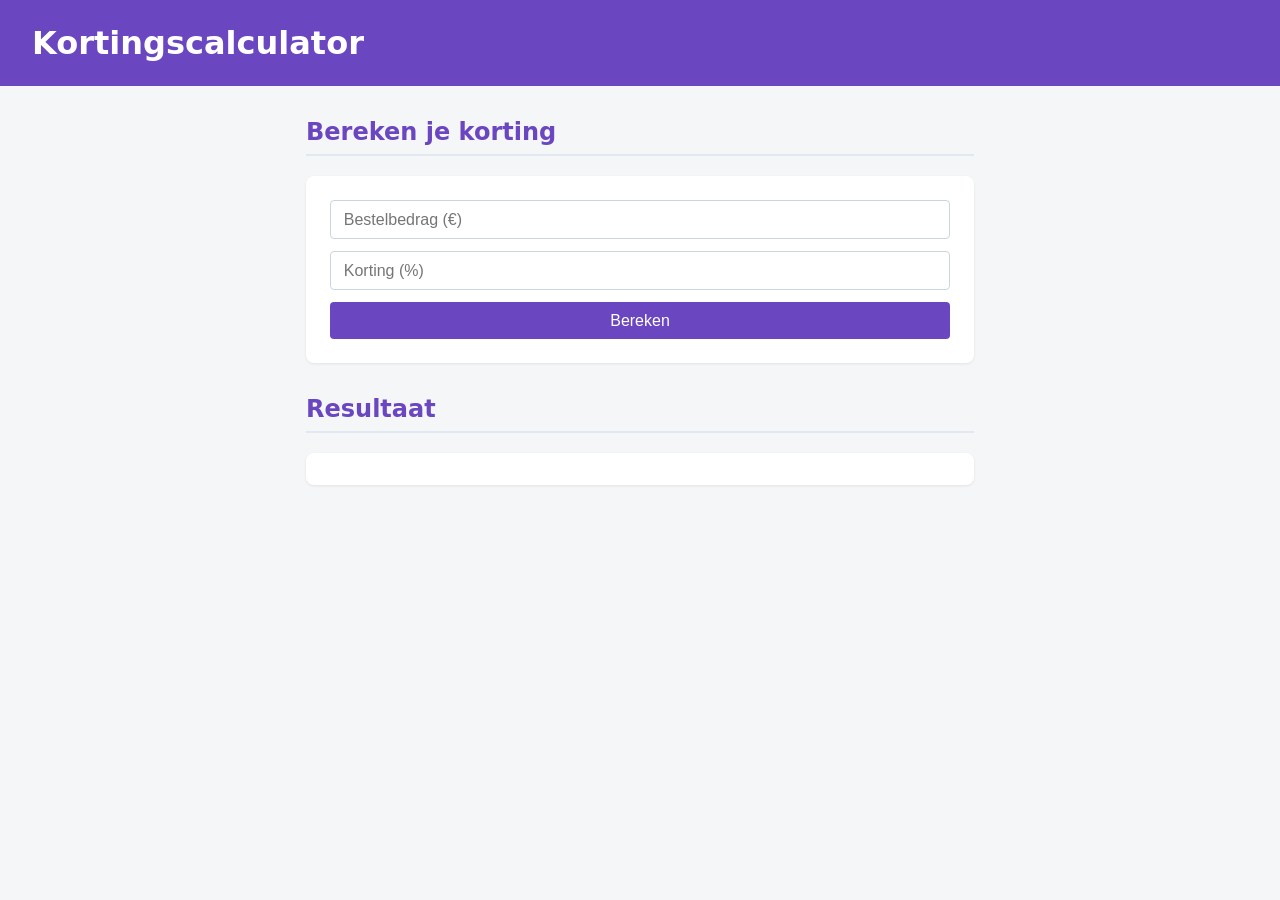
<file: week-02-herhaling/eindopdracht/index.html>
<!DOCTYPE html>
<html lang="nl">
<head>
  <meta charset="UTF-8">
  <meta name="viewport" content="width=device-width, initial-scale=1.0">
  <title>Kortingscalculator</title>
  <link rel="stylesheet" href="style.css">
</head>
<body>
  <header>
    <h1>Kortingscalculator</h1>
  </header>
  <main>
    <section class="form">
      <h2>Bereken je korting</h2>
      <form id="discount-form">
        <input type="number" id="amount" placeholder="Bestelbedrag (€)">
        <input type="number" id="discount" placeholder="Korting (%)">
        <button type="submit">Bereken</button>
      </form>
    </section>
    <section>
      <h2>Resultaat</h2>
      <p id="result"></p>
    </section>
  </main>
  <script src="script.js"></script>
</body>
</html>
</file>
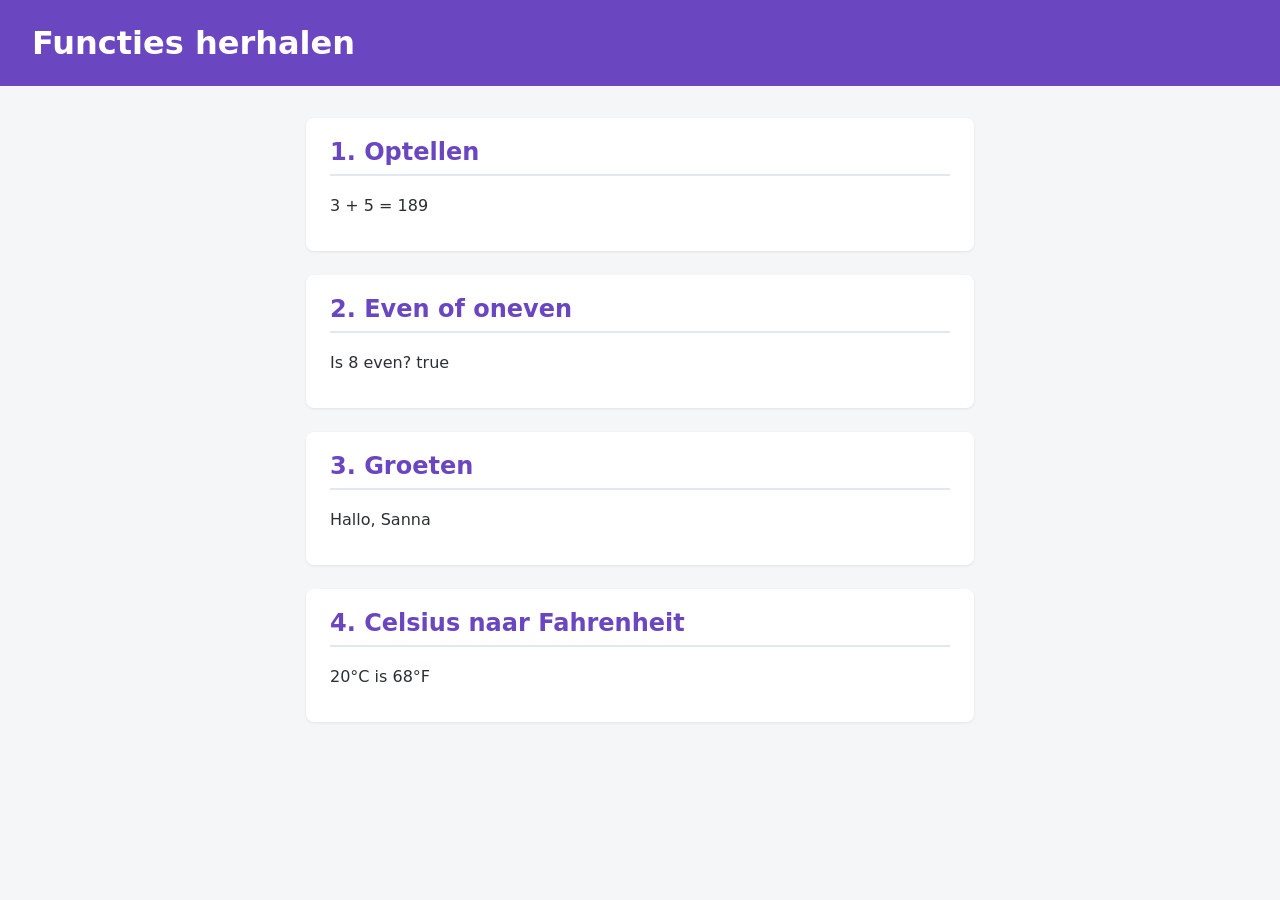
<file: week-02-herhaling/oefening-1/index.html>
<!DOCTYPE html>
<html lang="nl">
<head>
  <meta charset="UTF-8">
  <meta name="viewport" content="width=device-width, initial-scale=1.0">
  <title>Week 2 — Oefening 1: Functies</title>
  <link rel="stylesheet" href="style.css">
</head>
<body>

  <header>
    <h1>Functies herhalen</h1>
  </header>

  <main>

    <section>
      <h2>1. Optellen</h2>
      <p id="result-optellen"></p>
    </section>

    <section>
      <h2>2. Even of oneven</h2>
      <p id="result-even"></p>
    </section>

    <section>
      <h2>3. Groeten</h2>
      <p id="result-groet"></p>
    </section>

    <section>
      <h2>4. Celsius naar Fahrenheit</h2>
      <p id="result-temp"></p>
    </section>

  </main>

  <script src="script.js"></script>
</body>
</html>
</file>
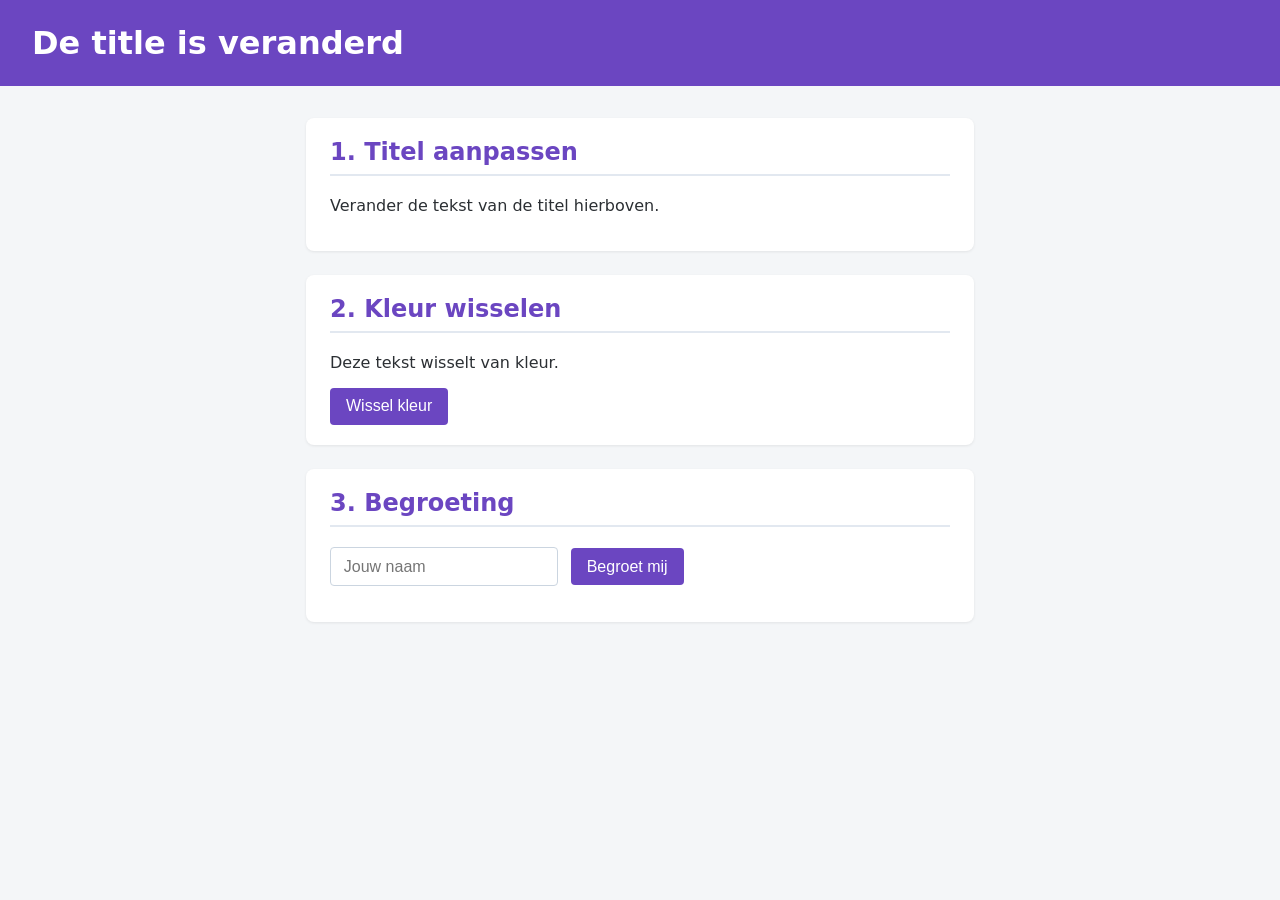
<file: week-02-herhaling/oefening-2/index.html>
<!DOCTYPE html>
<html lang="nl">
<head>
  <meta charset="UTF-8">
  <meta name="viewport" content="width=device-width, initial-scale=1.0">
  <title>Week 2 — Oefening 2: DOM-manipulatie</title>
  <link rel="stylesheet" href="style.css">
</head>
<body>

  <header>
    <h1 id="title">Basis DOM-manipulatie</h1>
  </header>

  <main>

    <section>
      <h2>1. Titel aanpassen</h2>
      <p>Verander de tekst van de titel hierboven.</p>
    </section>

    <section>
      <h2>2. Kleur wisselen</h2>
      <p id="message">Deze tekst wisselt van kleur.</p>
      <button id="toggle-btn">Wissel kleur</button>
    </section>

    <section>
      <h2>3. Begroeting</h2>
      <input type="text" id="name-input" placeholder="Jouw naam">
      <button id="greet-btn">Begroet mij</button>
      <p id="greeting"></p>
    </section>

  </main>

  <script src="script.js"></script>
</body>
</html>
</file>
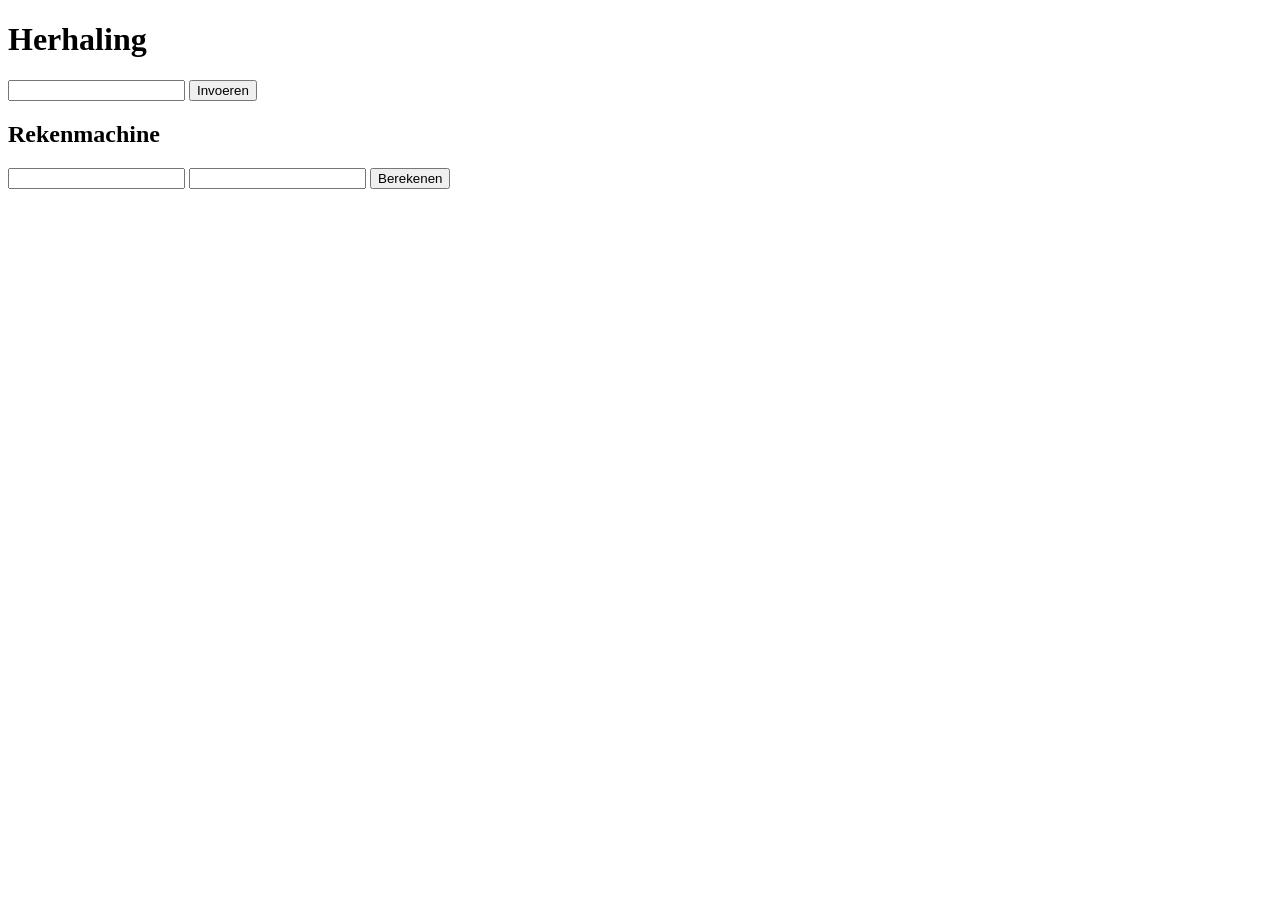
<file: week-02-herhaling/recap/index.html>
<!DOCTYPE html>
<html lang="en">
<head>
  <meta charset="UTF-8">
  <meta name="viewport" content="width=device-width, initial-scale=1.0">
  <title>Document</title>
</head>
<body>
  
  <h1>Herhaling</h1>

  <input type="text" id="input">
  <button id="btn">Invoeren</button>
  <p id="output"></p>


  <h2>Rekenmachine</h2>
  <input type="number" id="input1">
  <input type="number" id="input2">
  <button id="btnCalc">Berekenen</button>
  <p id="outputCalc"></p>


  <script src="script.js"></script>
</body>
</html>
</file>
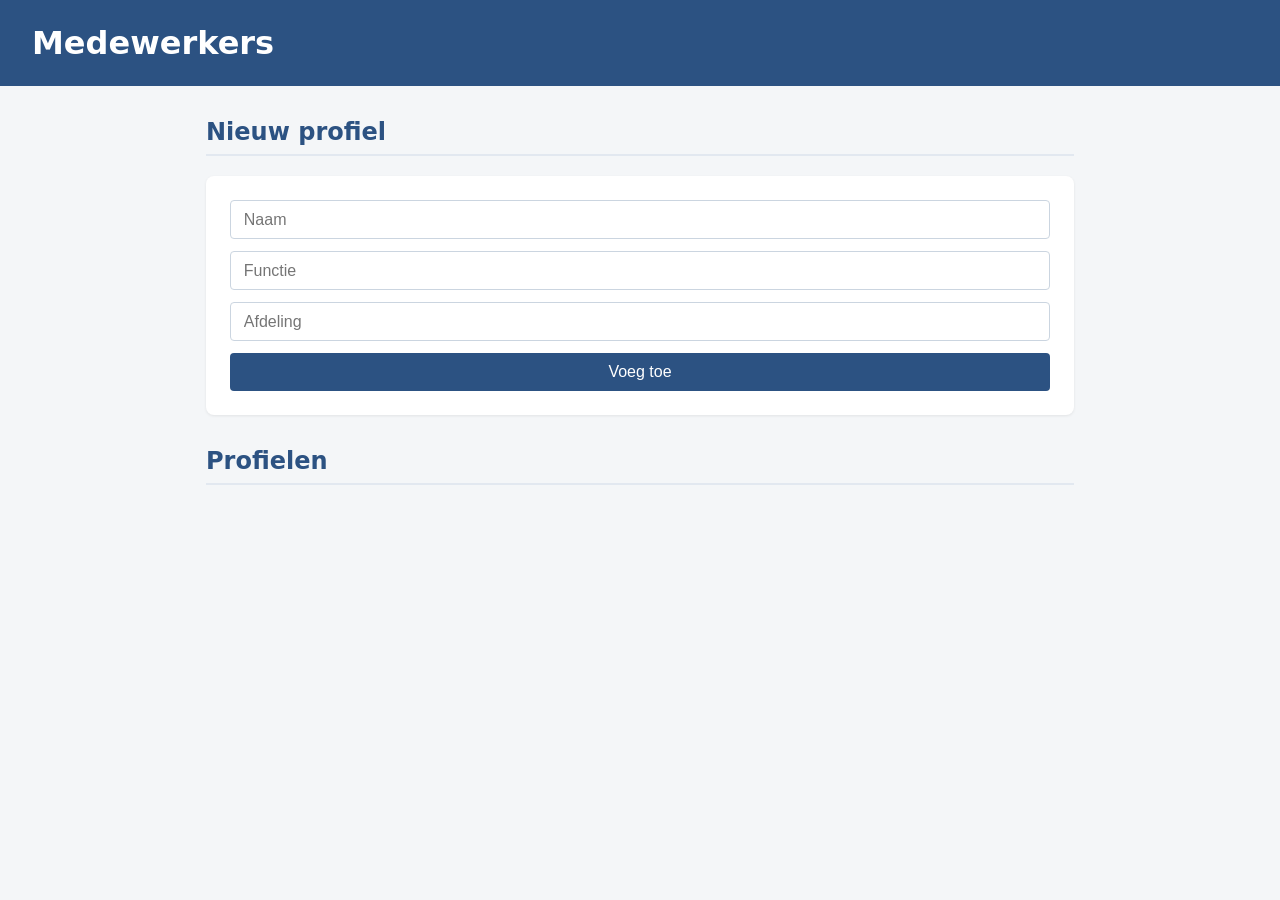
<file: week-03-moderne-syntax/eindopdracht/index.html>
<!DOCTYPE html>
<html lang="nl">
<head>
  <meta charset="UTF-8">
  <meta name="viewport" content="width=device-width, initial-scale=1.0">
  <title>Medewerker-profielpagina</title>
  <link rel="stylesheet" href="style.css">
</head>
<body>
  <header>
    <h1>Medewerkers</h1>
  </header>
  <main>
    <section class="form">
      <h2>Nieuw profiel</h2>
      <form id="profile-form">
        <input type="text" id="name" placeholder="Naam">
        <input type="text" id="role" placeholder="Functie">
        <input type="text" id="department" placeholder="Afdeling">
        <button type="submit">Voeg toe</button>
      </form>
    </section>
    <section class="profiles">
      <h2>Profielen</h2>
      <div id="profiles-list"></div>
    </section>
  </main>
  <script src="script.js"></script>
</body>
</html>
</file>
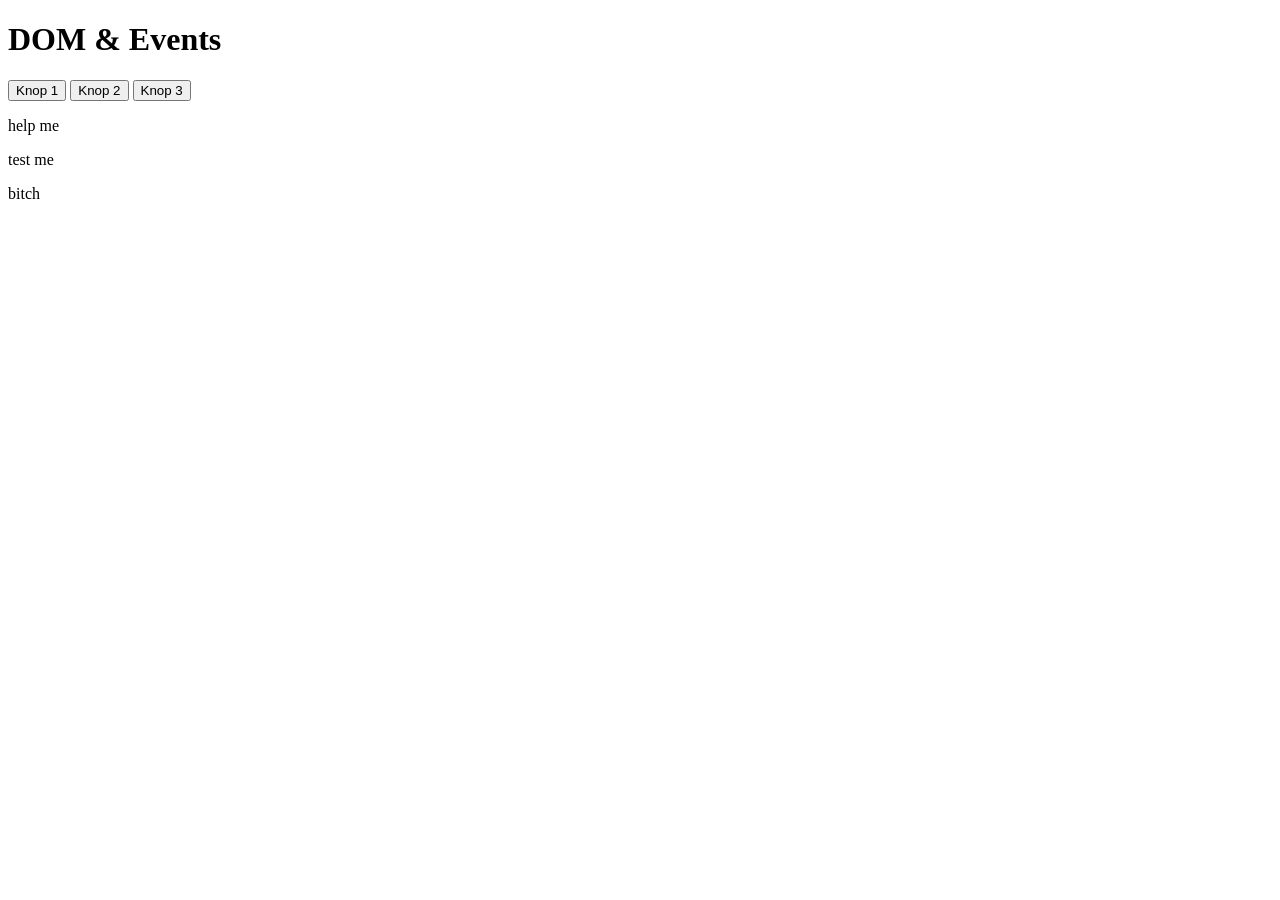
<file: week-03-moderne-syntax/oefening-2/index.html>
<!DOCTYPE html>
<html lang="nl">
<head>
  <meta charset="UTF-8">
  <meta name="viewport" content="width=device-width, initial-scale=1.0">
  <title>Oefening 2 — DOM aanpassen met events</title>
  <link rel="stylesheet" href="style.css">
</head>
<body>
  <header>
    <h1>DOM & Events</h1>
  </header>
  <main>
    <button id="btn-1">Knop 1</button>
    <button id="btn-2">Knop 2</button>
    <button id="btn-3">Knop 3</button>
    <p id="message"></p>
    <p id="test"></p>
    <p id="cassandra"></p>
    <ul id="list"></ul>
  </main>
  <script src="script.js"></script>
</body>
</html>
</file>
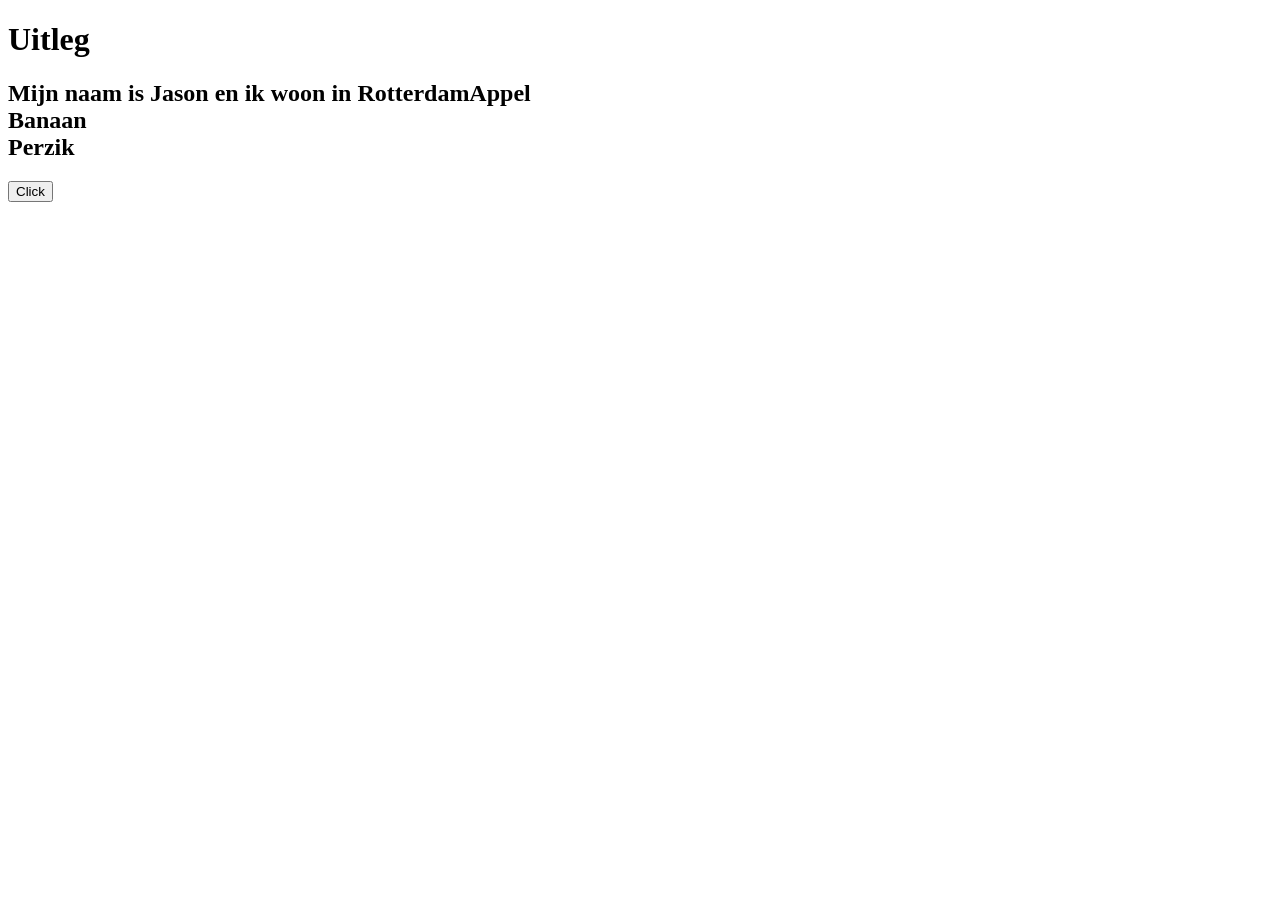
<file: week-03-moderne-syntax/uitleg/index.html>
<!DOCTYPE html>
<html lang="en">

<head>
  <meta charset="UTF-8">
  <meta name="viewport" content="width=device-width, initial-scale=1.0">
  <title>Document</title>

  <style>
    .active {
      background-color: blue;
    }
  </style>
</head>

<body>
  <h1>Uitleg</h1>

  <h2 id="showName"></h2>

  <h2 id="title"></h2>
  <button id="btn">Click</button>

  <section id="section">
    
  </section>


  <script src="script.js"></script>
</body>

</html>
</file>
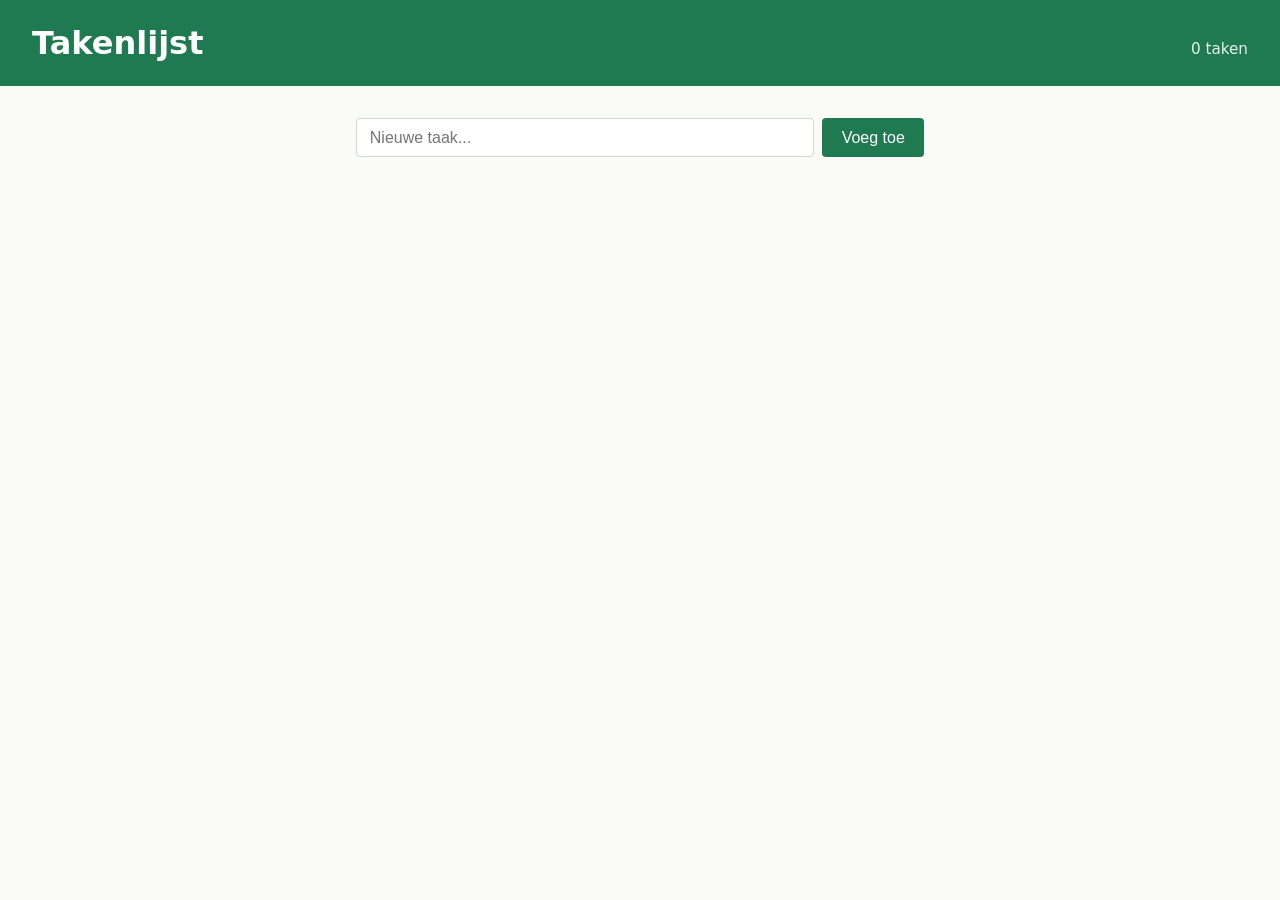
<file: week-04-dom-events/eindopdracht/index.html>
<!DOCTYPE html>
<html lang="nl">
<head>
  <meta charset="UTF-8">
  <meta name="viewport" content="width=device-width, initial-scale=1.0">
  <title>Takenlijst</title>
  <link rel="stylesheet" href="style.css">
</head>
<body>
  <header>
    <h1>Takenlijst</h1>
    <p id="counter">0 taken</p>
  </header>
  <main>
    <form id="task-form">
      <input type="text" id="task-input" placeholder="Nieuwe taak...">
      <button type="submit">Voeg toe</button>
    </form>
    <ul id="tasks"></ul>
  </main>
  <script src="script.js"></script>
</body>
</html>
</file>
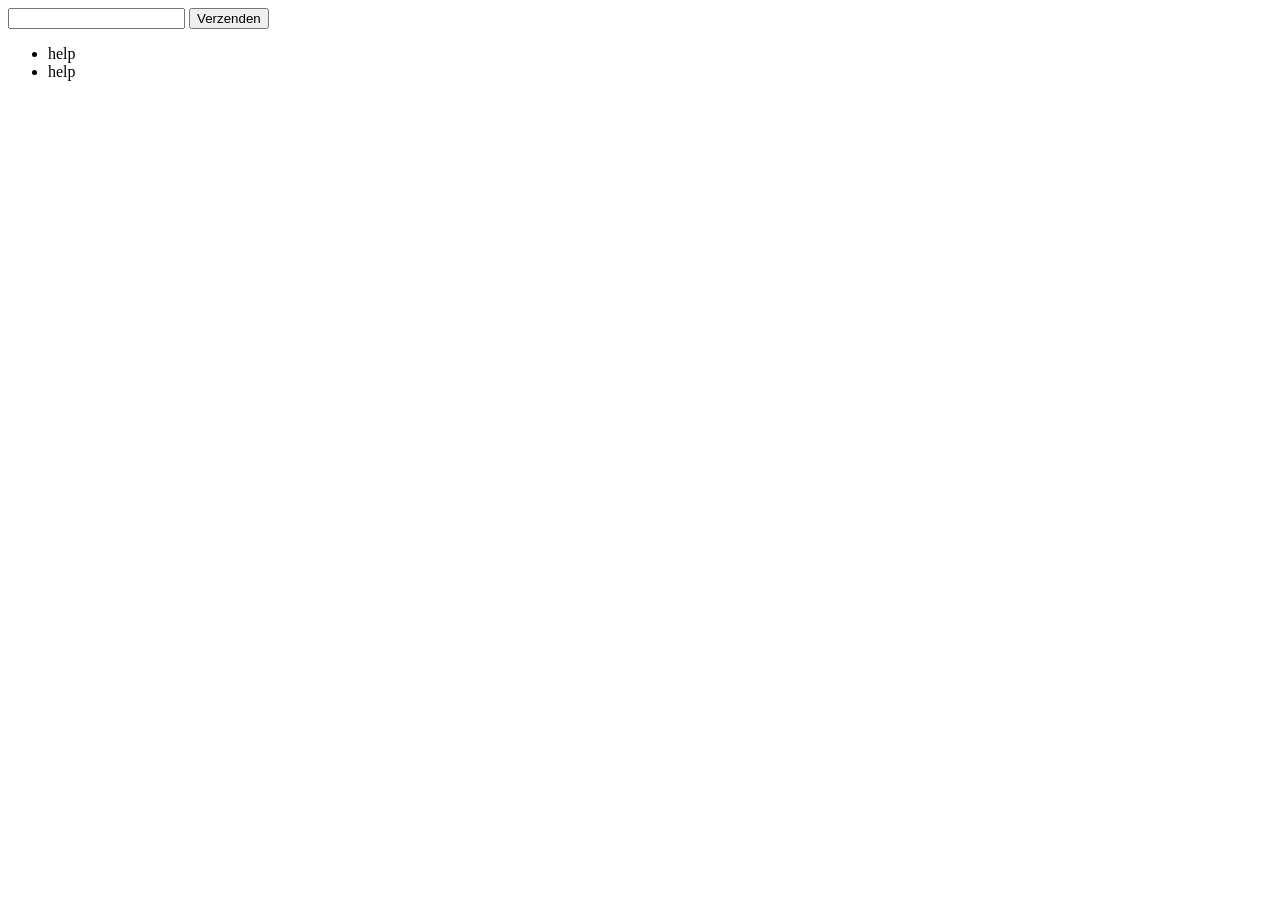
<file: week-04-dom-events/herhaling/index.html>
<!DOCTYPE html>
<html lang="en">
<head>
  <meta charset="UTF-8">
  <meta name="viewport" content="width=device-width, initial-scale=1.0">
  <title>Document</title>
</head>
<body>
  <form action="" id="shop-form">
    <input type="text" id="shop-input">
    <button type="submit">Verzenden</button>
    <p id="counter"></p>
    <ul id="list">
      <li>help</li>
      <li>help</li>
    </ul>
  </form>

  <script src="script.js"></script>
</body>
</html>
</file>
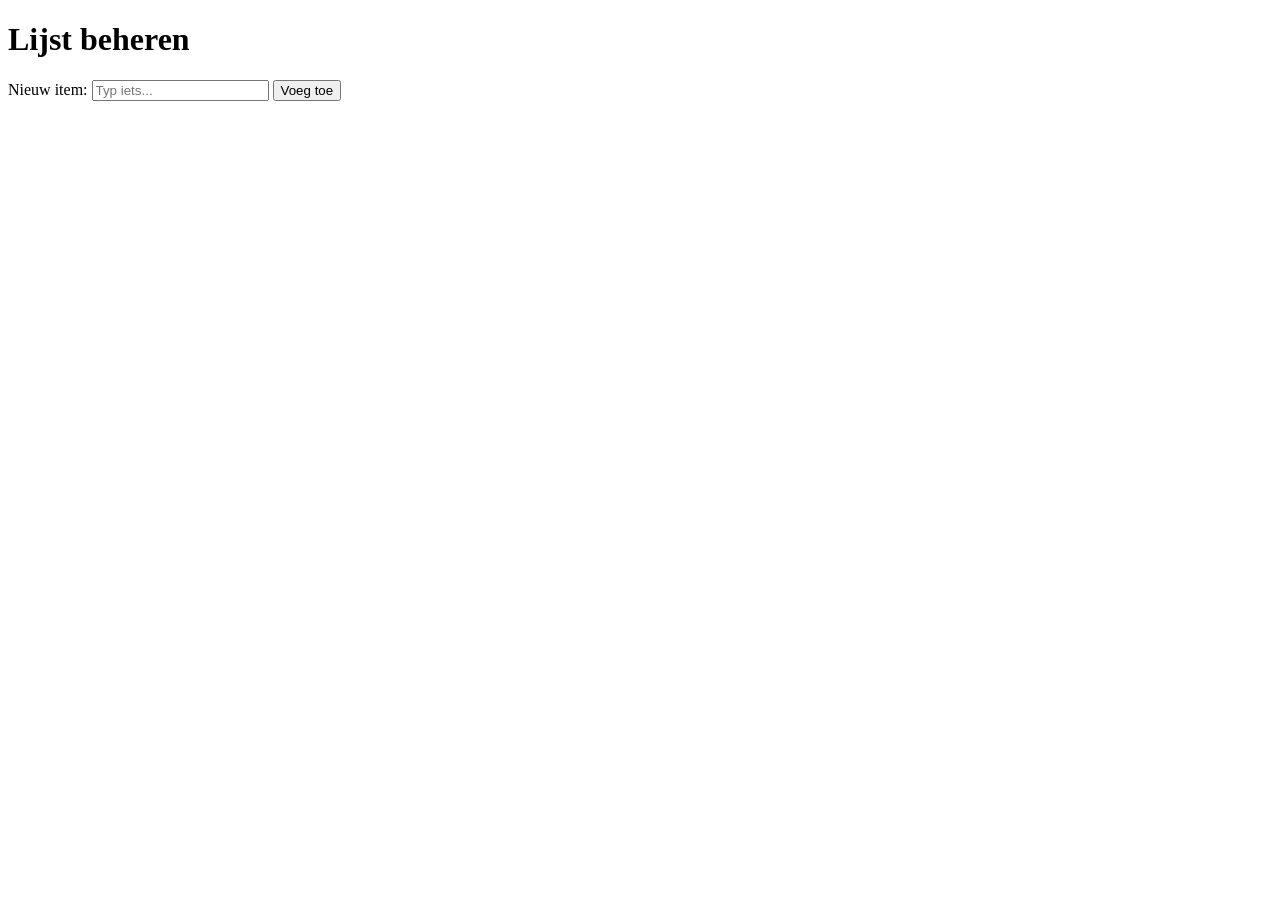
<file: week-04-dom-events/oefening-1/index.html>
<!DOCTYPE html>
<html lang="nl">
<head>
  <meta charset="UTF-8">
  <meta name="viewport" content="width=device-width, initial-scale=1.0">
  <title>Oefening 1 — Elementen aanmaken en verwijderen</title>
</head>
<body>
  <main>
    <h1>Lijst beheren</h1>
    <label for="input">Nieuw item:</label>
    <input type="text" id="input" placeholder="Typ iets...">
    <button id="add">Voeg toe</button>
    <ul id="list"></ul>
  </main>
  <script src="script.js"></script>
</body>
</html>
</file>
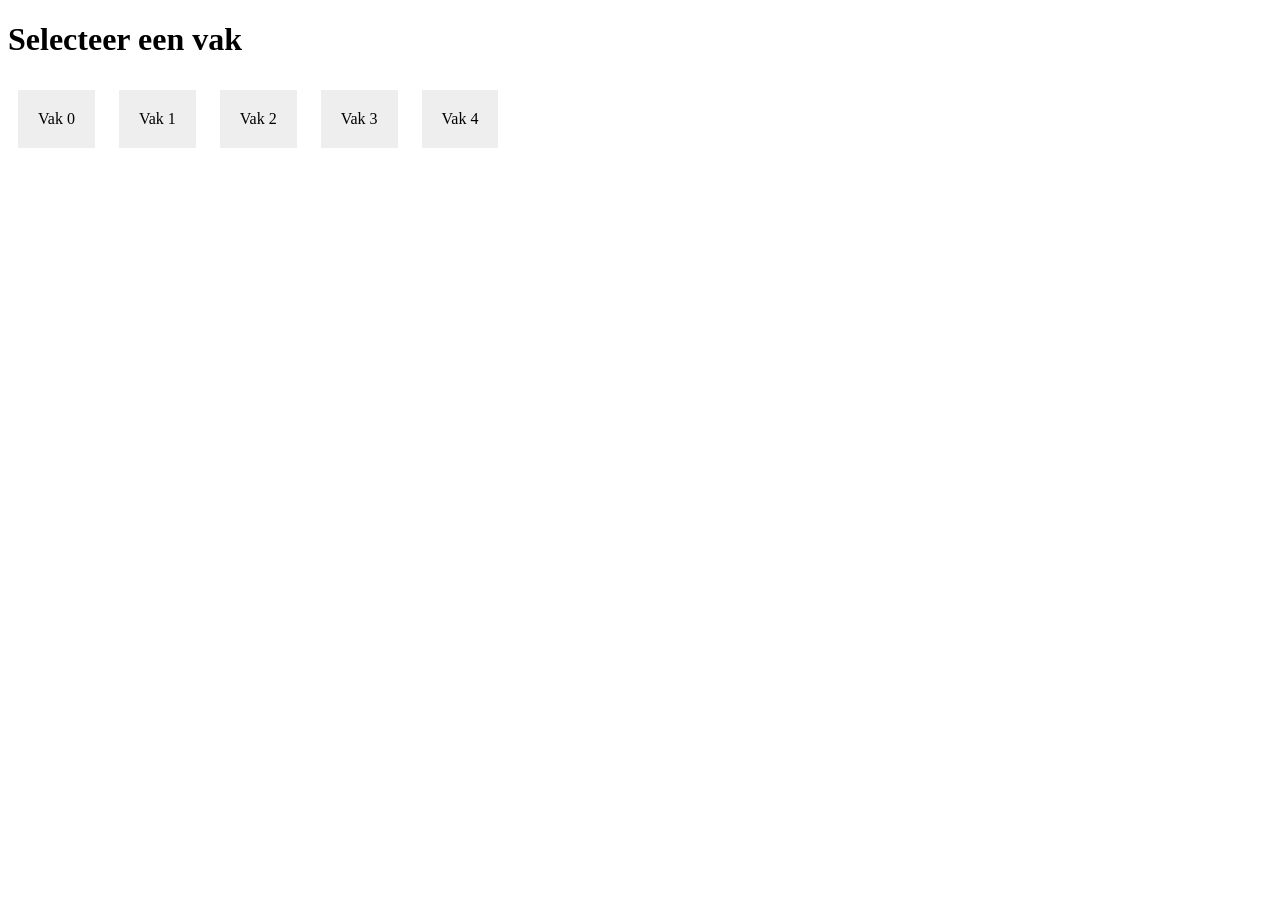
<file: week-04-dom-events/oefening-2/index.html>
<!DOCTYPE html>
<html lang="nl">
<head>
  <meta charset="UTF-8">
  <meta name="viewport" content="width=device-width, initial-scale=1.0">
  <title>Oefening 2 — Klassen en keyboard events</title>
  <link rel="stylesheet" href="style.css">
</head>
<body>
  <main>
    <h1>Selecteer een vak</h1>
    <div class="box">Vak 0</div>
    <div class="box">Vak 1</div>
    <div class="box">Vak 2</div>
    <div class="box">Vak 3</div>
    <div class="box">Vak 4</div>
  </main>
  <script src="script.js"></script>
</body>
</html>
</file>
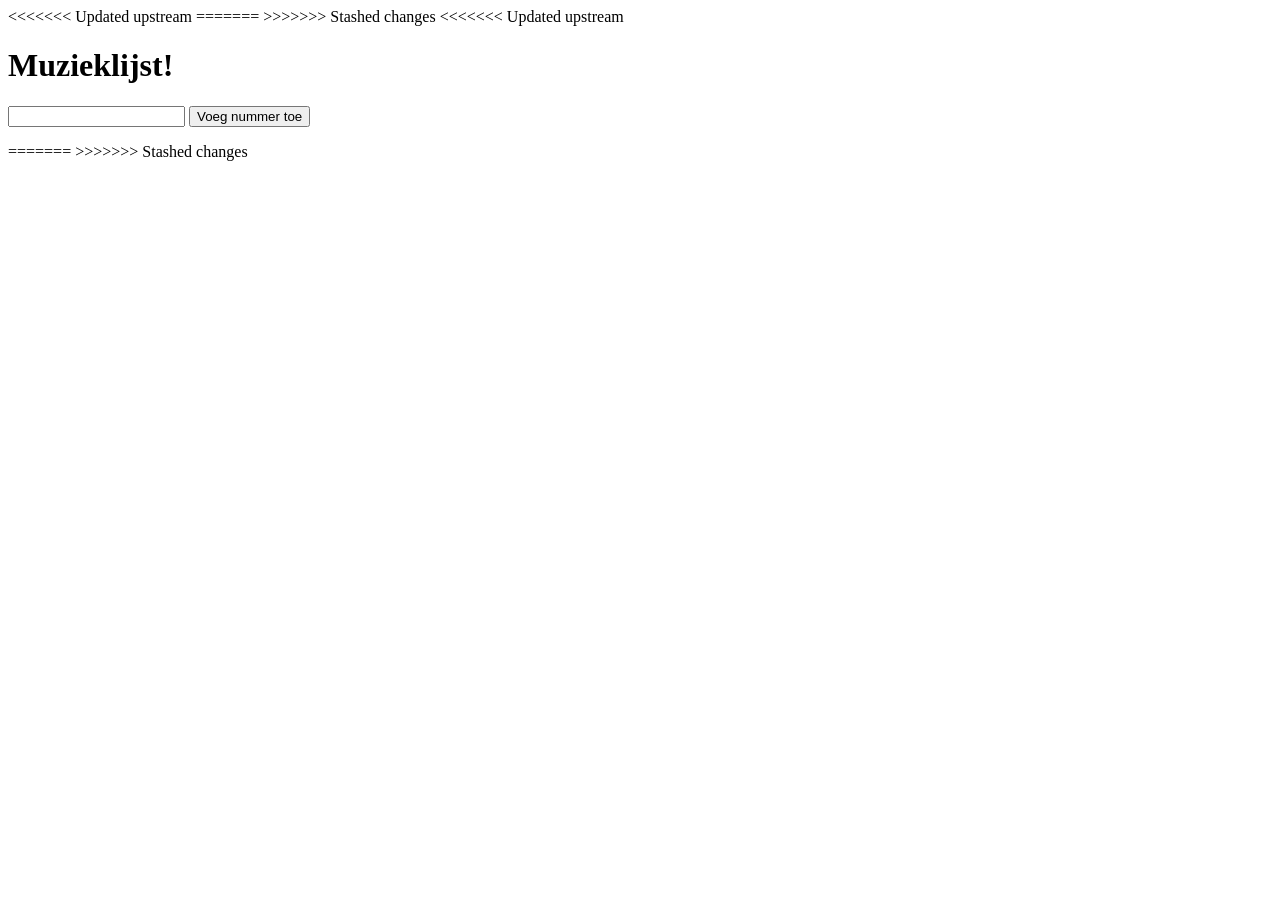
<file: week-04-dom-events/uitleg/index.html>
<!DOCTYPE html>
<html lang="en">
<<<<<<< Updated upstream
=======

>>>>>>> Stashed changes
<head>
  <meta charset="UTF-8">
  <meta name="viewport" content="width=device-width, initial-scale=1.0">
  <title>Document</title>
</head>
<<<<<<< Updated upstream
<body>
  <h1>Muzieklijst!</h1>

  <input type="text" id="songInput">
  <button id="btn">Voeg nummer toe</button>

  <ul id="songList">


  </ul>

  <script src="script.js"></script>
</body>
=======

<body>

 

  <script src="script.js"></script>
</body>

>>>>>>> Stashed changes
</html>
</file>
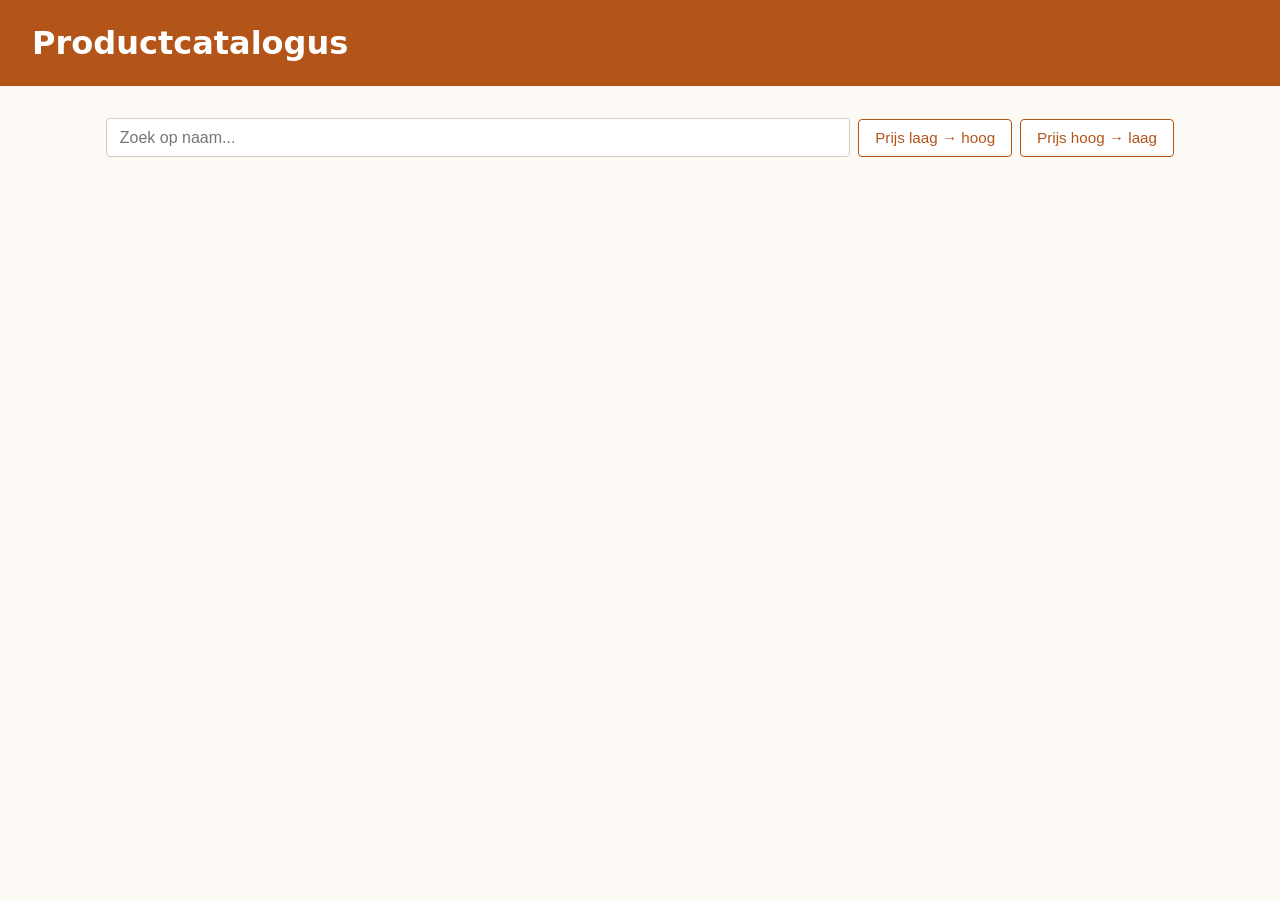
<file: week-05-array-methods/eindopdracht/index.html>
<!DOCTYPE html>
<html lang="nl">
<head>
  <meta charset="UTF-8">
  <meta name="viewport" content="width=device-width, initial-scale=1.0">
  <title>Productcatalogus</title>
  <link rel="stylesheet" href="style.css">
</head>
<body>
  <header>
    <h1>Productcatalogus</h1>
  </header>
  <main>
    <section class="filters">
      <input type="search" id="search-bar" placeholder="Zoek op naam...">
      <button id="sort-low">Prijs laag → hoog</button>
      <button id="sort-high">Prijs hoog → laag</button>
    </section>
    <p id="counter"></p>
    <section id="products"></section>
  </main>

  <script src="script.js"></script>
</body>
</html>
</file>
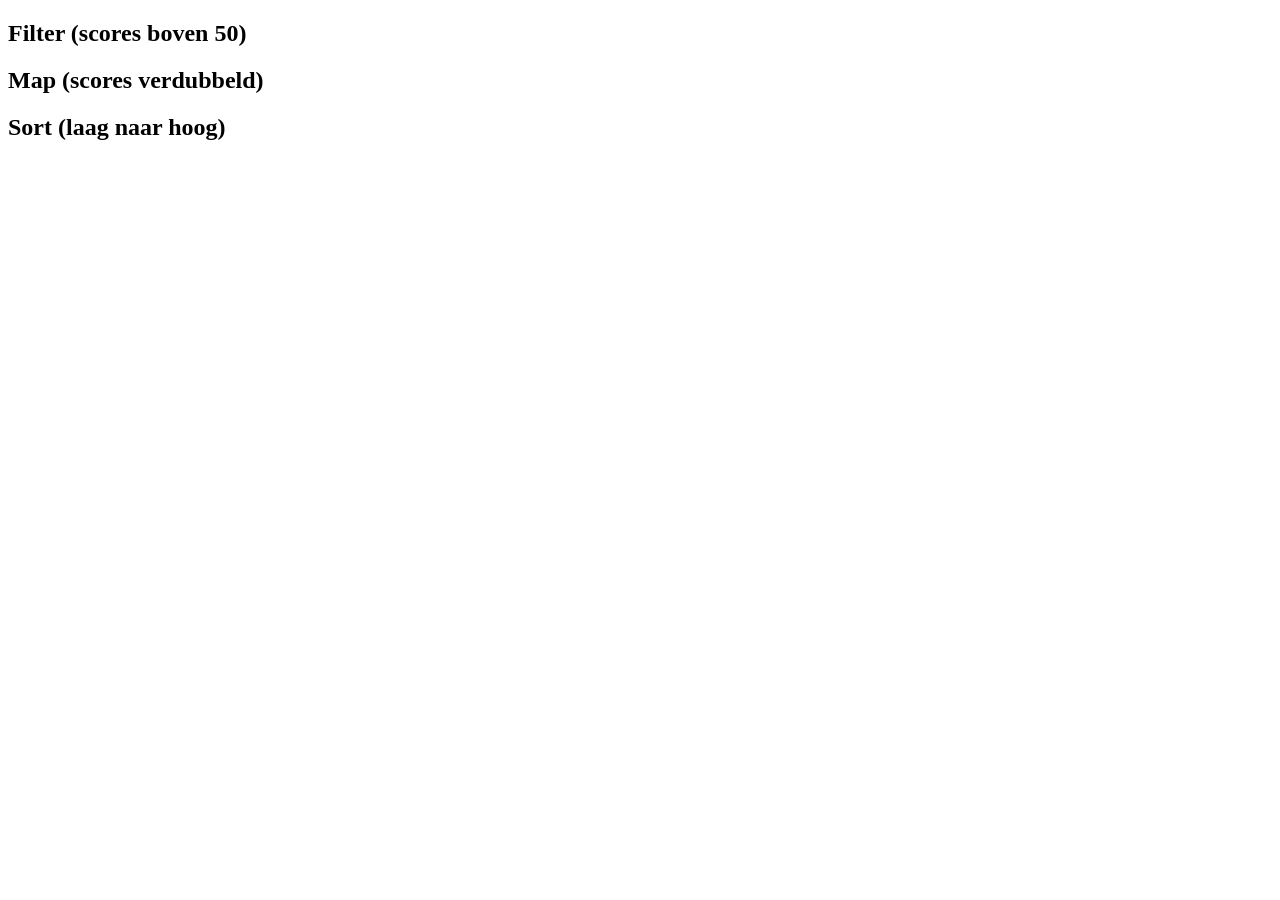
<file: week-05-array-methods/oefening-1/index.html>
<!DOCTYPE html>
<html lang="nl">
<head>
  <meta charset="UTF-8">
  <meta name="viewport" content="width=device-width, initial-scale=1.0">
  <title>Oefening 1 — Scores verwerken</title>
</head>
<body>
  <main>
    <section>
      <h2>Filter (scores boven 50)</h2>
      <ul id="result-filtered"></ul>
    </section>
    <section>
      <h2>Map (scores verdubbeld)</h2>
      <ul id="result-map"></ul>
    </section>
    <section>
      <h2>Sort (laag naar hoog)</h2>
      <ul id="result-sorted"></ul>
    </section>
  </main>
  <script src="script.js"></script>
</body>
</html>
</file>
<file: week-02-herhaling/eindopdracht/style.css>
* {
  box-sizing: border-box;
}

body {
  font-family: system-ui, sans-serif;
  margin: 0;
  background: #f4f6f8;
  color: #2b2f33;
}

header {
  background: #6b46c1;
  color: white;
  padding: 1.5rem 2rem;
}

header h1 {
  margin: 0;
}

main {
  max-width: 700px;
  margin: 2rem auto;
  padding: 0 1rem;
  display: grid;
  gap: 2rem;
}

h2 {
  margin-top: 0;
  color: #6b46c1;
  border-bottom: 2px solid #e2e8f0;
  padding-bottom: 0.5rem;
}

form {
  display: grid;
  gap: 0.75rem;
  background: white;
  padding: 1.5rem;
  border-radius: 8px;
  box-shadow: 0 1px 3px rgba(0, 0, 0, 0.08);
}

input {
  padding: 0.6rem 0.8rem;
  border: 1px solid #cbd5e0;
  border-radius: 4px;
  font-size: 1rem;
}

input:focus {
  outline: none;
  border-color: #6b46c1;
}

button {
  padding: 0.6rem 1rem;
  background: #6b46c1;
  color: white;
  border: none;
  border-radius: 4px;
  font-size: 1rem;
  cursor: pointer;
}

button:hover {
  background: #553c9a;
}

#result {
  background: white;
  padding: 1rem 1.2rem;
  border-radius: 8px;
  box-shadow: 0 1px 3px rgba(0, 0, 0, 0.08);
  min-height: 1.5rem;
}
</file>
<file: week-02-herhaling/oefening-1/style.css>
* {
  box-sizing: border-box;
}

body {
  font-family: system-ui, sans-serif;
  margin: 0;
  background: #f4f6f8;
  color: #2b2f33;
}

header {
  background: #6b46c1;
  color: white;
  padding: 1.5rem 2rem;
}

header h1 {
  margin: 0;
}

main {
  max-width: 700px;
  margin: 2rem auto;
  padding: 0 1rem;
  display: grid;
  gap: 1.5rem;
}

section {
  background: white;
  padding: 1.25rem 1.5rem;
  border-radius: 8px;
  box-shadow: 0 1px 3px rgba(0, 0, 0, 0.08);
}

h2 {
  margin-top: 0;
  color: #6b46c1;
  border-bottom: 2px solid #e2e8f0;
  padding-bottom: 0.5rem;
}
</file>
<file: week-02-herhaling/oefening-2/style.css>
* {
  box-sizing: border-box;
}

body {
  font-family: system-ui, sans-serif;
  margin: 0;
  background: #f4f6f8;
  color: #2b2f33;
}

header {
  background: #6b46c1;
  color: white;
  padding: 1.5rem 2rem;
}

header h1 {
  margin: 0;
}

main {
  max-width: 700px;
  margin: 2rem auto;
  padding: 0 1rem;
  display: grid;
  gap: 1.5rem;
}

section {
  background: white;
  padding: 1.25rem 1.5rem;
  border-radius: 8px;
  box-shadow: 0 1px 3px rgba(0, 0, 0, 0.08);
}

h2 {
  margin-top: 0;
  color: #6b46c1;
  border-bottom: 2px solid #e2e8f0;
  padding-bottom: 0.5rem;
}

input {
  padding: 0.6rem 0.8rem;
  border: 1px solid #cbd5e0;
  border-radius: 4px;
  font-size: 1rem;
  margin-right: 0.5rem;
}

button {
  padding: 0.6rem 1rem;
  background: #6b46c1;
  color: white;
  border: none;
  border-radius: 4px;
  font-size: 1rem;
  cursor: pointer;
}

button:hover {
  background: #553c9a;
}
</file>
<file: week-03-moderne-syntax/eindopdracht/style.css>
* {
  box-sizing: border-box;
}

body {
  font-family: system-ui, sans-serif;
  margin: 0;
  background: #f4f6f8;
  color: #2b2f33;
}

header {
  background: #2c5282;
  color: white;
  padding: 1.5rem 2rem;
}

header h1 {
  margin: 0;
}

main {
  max-width: 900px;
  margin: 2rem auto;
  padding: 0 1rem;
  display: grid;
  gap: 2rem;
}

h2 {
  margin-top: 0;
  color: #2c5282;
  border-bottom: 2px solid #e2e8f0;
  padding-bottom: 0.5rem;
}

form {
  display: grid;
  gap: 0.75rem;
  background: white;
  padding: 1.5rem;
  border-radius: 8px;
  box-shadow: 0 1px 3px rgba(0, 0, 0, 0.08);
}

input {
  padding: 0.6rem 0.8rem;
  border: 1px solid #cbd5e0;
  border-radius: 4px;
  font-size: 1rem;
}

input:focus {
  outline: none;
  border-color: #2c5282;
}

button {
  padding: 0.6rem 1rem;
  background: #2c5282;
  color: white;
  border: none;
  border-radius: 4px;
  font-size: 1rem;
  cursor: pointer;
}

button:hover {
  background: #2a4365;
}

#profiles-list {
  display: grid;
  grid-template-columns: repeat(auto-fill, minmax(220px, 1fr));
  gap: 1rem;
}

#profiles-list article {
  background: white;
  padding: 1rem 1.2rem;
  border-radius: 8px;
  border-left: 4px solid #2c5282;
  box-shadow: 0 1px 3px rgba(0, 0, 0, 0.08);
}

#profiles-list h3 {
  margin: 0 0 0.5rem;
  color: #2c5282;
}

#profiles-list p {
  margin: 0.25rem 0;
  font-size: 0.95rem;
}
</file>
<file: week-03-moderne-syntax/oefening-2/style.css>
.active {
  background-color: yellow;
  font-weight: bold;
}
</file>
<file: week-04-dom-events/eindopdracht/style.css>
* {
  box-sizing: border-box;
}

body {
  font-family: system-ui, sans-serif;
  margin: 0;
  background: #fafaf7;
  color: #2d2d2d;
}

header {
  background: #1f7a52;
  color: white;
  padding: 1.5rem 2rem;
  display: flex;
  align-items: baseline;
  justify-content: space-between;
}

header h1 {
  margin: 0;
}

#counter {
  margin: 0;
  font-size: 0.95rem;
  opacity: 0.9;
}

main {
  max-width: 600px;
  margin: 2rem auto;
  padding: 0 1rem;
}

#task-form {
  display: flex;
  gap: 0.5rem;
  margin-bottom: 1.5rem;
}

#task-input {
  flex: 1;
  padding: 0.6rem 0.8rem;
  border: 1px solid #cfd8d3;
  border-radius: 4px;
  font-size: 1rem;
}

#task-input:focus {
  outline: none;
  border-color: #1f7a52;
}

#task-form button {
  padding: 0.6rem 1.2rem;
  background: #1f7a52;
  color: white;
  border: none;
  border-radius: 4px;
  font-size: 1rem;
  cursor: pointer;
}

#task-form button:hover {
  background: #155f3f;
}

#tasks {
  list-style: none;
  padding: 0;
  margin: 0;
}

#tasks li {
  display: flex;
  align-items: center;
  gap: 0.75rem;
  background: white;
  padding: 0.75rem 1rem;
  margin-bottom: 0.5rem;
  border-radius: 4px;
  border-left: 3px solid #1f7a52;
  box-shadow: 0 1px 2px rgba(0, 0, 0, 0.05);
}

#tasks span {
  flex: 1;
}

#tasks input[type="checkbox"]:checked + span,
#tasks li.checked span {
  text-decoration: line-through;
  color: #999;
}

#tasks button {
  padding: 0.3rem 0.6rem;
  background: transparent;
  color: #c0392b;
  border: 1px solid #e0c4c0;
  border-radius: 4px;
  font-size: 0.85rem;
  cursor: pointer;
}

#tasks button:hover {
  background: #c0392b;
  color: white;
  border-color: #c0392b;
}
</file>
<file: week-04-dom-events/oefening-2/style.css>
.box {
  padding: 20px;
  margin: 10px;
  background-color: #eee;
  cursor: pointer;
  display: inline-block;
}

.box.active {
  background-color: #007bff;
  color: white;
}
</file>
<file: week-05-array-methods/eindopdracht/style.css>
* {
  box-sizing: border-box;
}

body {
  font-family: system-ui, sans-serif;
  margin: 0;
  background: #fdfaf6;
  color: #2d2620;
}

header {
  background: #b35418;
  color: white;
  padding: 1.5rem 2rem;
}

header h1 {
  margin: 0;
}

main {
  max-width: 1100px;
  margin: 2rem auto;
  padding: 0 1rem;
}

.filters {
  display: flex;
  flex-wrap: wrap;
  gap: 0.5rem;
  margin-bottom: 1rem;
  align-items: center;
}

#search-bar {
  flex: 1;
  min-width: 200px;
  padding: 0.6rem 0.8rem;
  border: 1px solid #d6cdc1;
  border-radius: 4px;
  font-size: 1rem;
}

#search-bar:focus {
  outline: none;
  border-color: #b35418;
}

.filters button {
  padding: 0.6rem 1rem;
  background: white;
  color: #b35418;
  border: 1px solid #b35418;
  border-radius: 4px;
  font-size: 0.95rem;
  cursor: pointer;
}

.filters button:hover {
  background: #b35418;
  color: white;
}

#counter {
  margin: 0 0 1.5rem;
  font-size: 0.9rem;
  color: #7a6a58;
}

#products {
  display: grid;
  grid-template-columns: repeat(auto-fill, minmax(200px, 1fr));
  gap: 1rem;
}

#products article {
  background: white;
  padding: 1.2rem;
  border-radius: 8px;
  box-shadow: 0 1px 3px rgba(0, 0, 0, 0.08);
  transition: transform 0.15s ease;
}

#products article:hover {
  transform: translateY(-2px);
  box-shadow: 0 4px 8px rgba(0, 0, 0, 0.1);
}

#products h3 {
  margin: 0 0 0.5rem;
  font-size: 1rem;
  color: #2d2620;
}

#products p {
  margin: 0;
  font-size: 1.2rem;
  font-weight: 600;
  color: #b35418;
}
</file>
